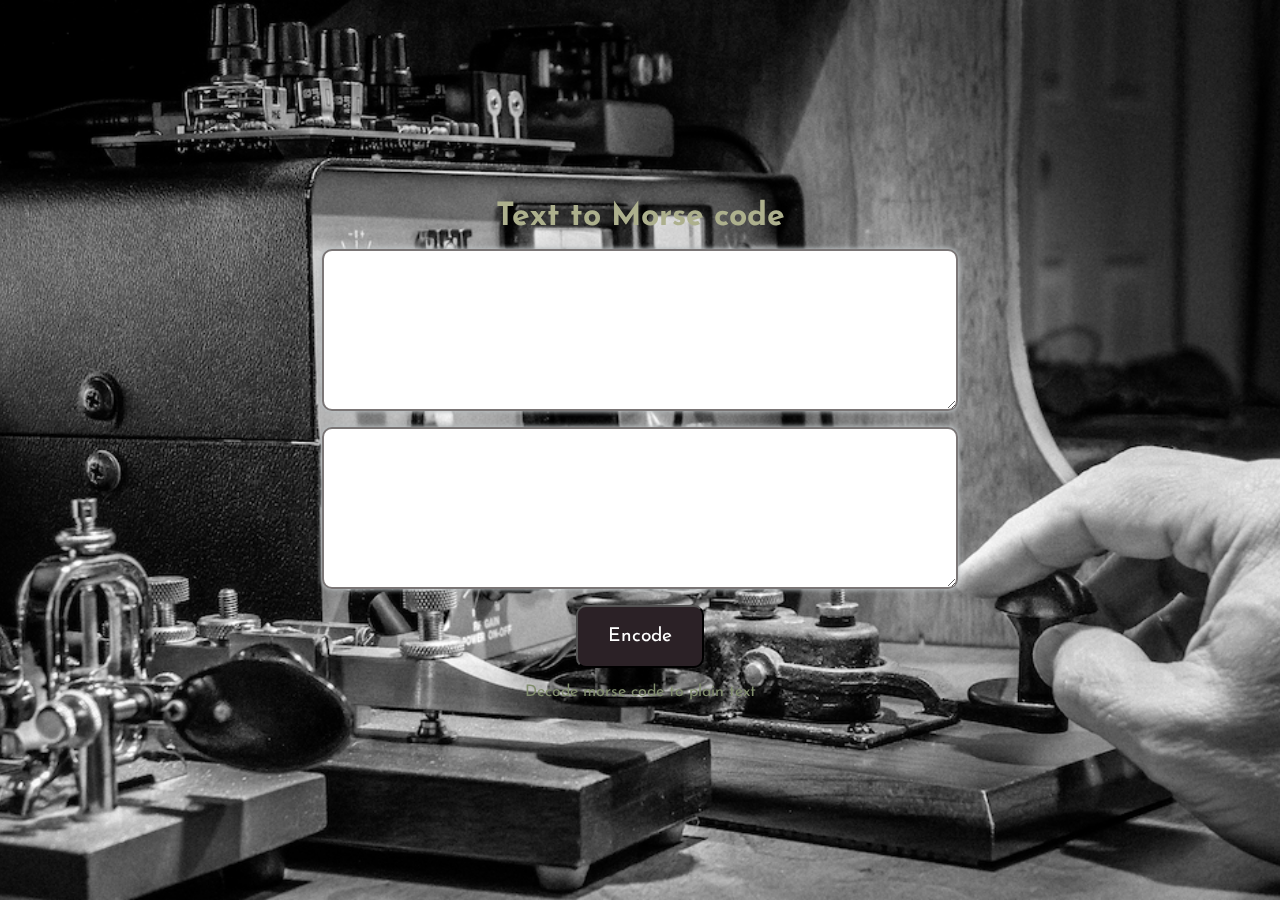
<file: index.html>
<!DOCTYPE html>
<html>
<head>
	<title>Encode text</title>
	<link rel="stylesheet" type="text/css" href="css/style.css">
	<link href="https://fonts.googleapis.com/css2?family=Josefin+Sans:ital,wght@1,500&display=swap" rel="stylesheet">
</head>
<body background="images/image.jpg">

<div>
		<h1>Text to Morse code</h1>
	</br>
		<textarea id="text" cols="50" rows="6"></textarea>
	</br>
		<textarea id="morse" cols="50" rows="6"></textarea>
	</br>
		<button onclick="encode()">Encode</button>
	</br>
		<a href="decode.html">Decode morse code to plain text</a>
</div>

	<script>
		const encode = () => {

			// morseEncode function
			const morseEncode = (e) => {
						switch (e) {
								case '0' :
								return "-----";
								case '1' :
	   							return ".----";
	   							case '2' :
								 return "..---";
								 case '3' :
								 return "...--";
								 case '4' :
								 return "....-";
								 case '5' :
								 return ".....";
								 case '6' :
								 return "-....";
								 case '7' :
								 return "--...";
								 case '8' :
								 return "---..";
								 case '9' :
								 return "----.";
								 break;
							 	case 'a': case 'A' :
							    return ".-";
							    break;
							  case 'b': case 'B' :
							    return "-...";
							    break; 
							  case 'c': case 'C' :
							    return "-.-."; 
							  case 'd': case 'D' :
							    return "-..";
							    break; 
							  case 'e': case 'E' :
							    return "."; 
							    break;
							  case 'f': case 'F' :
							    return "..-.";
							    break; 
							  case 'g': case 'G' :
							    return "--.";
							    break; 
							  case 'h': case 'H' :
							    return "....";
							    break; 
							  case 'i': case 'I' :
							    return ".."; 
							    break;
							  case 'j': case 'J' :
							    return ".---";
							    break; 
							  case 'k': case 'K' :
							    return "-.-"; 
							    break;
							  case 'l': case 'L' :
							    return ".-..";
							    break; 
							  case 'm': case 'M' :
							    return "--"; 
							    break;
							  case 'n': case 'N' :
							    return "-."; 
							    break;
							  case 'o': case 'O' :
							    return "---";
							    break; 
							  case 'p': case 'P' :
							    return ".--.";
							    break;
							  case 'q': case 'Q' :
							    return "--.-";
							    break; 
							  case 'r': case 'R' :
							    return ".-.";
							    break; 
							  case 's': case 'S' :
							    return "...";
							    break;
							  case 't': case 'T' :
							    return "-";
							    break; 
							  case 'u': case 'U' :
							    return "..-";
							    break; 
							  case 'v': case 'V' :
							    return "...-";
							    break; 
							  case 'w': case 'W' :
							    return ".--";
							    break;
							  case 'x': case 'X' :
							    return "-..-";
							    break; 
							  case 'y': case 'Y' :
							    return "-.--";
							    break; 
							  // for space
							  case ' ' :
							   return "     ";
							   break;
							  case 'z': case 'Z' :
							    return "--..";
							  case '!' :
							    return "-.-.--";
							  case '.' :
					   			return ".-.-.-";
					   		  case ',' :
					   			return "--..--";
					}
				}

			let holder  = document.getElementById("morse");

			// print function for print output in textarea
			const print = (data) => {
				for(i = 0; data[i]; i++) {
					holder.innerHTML += morseEncode(data[i]) + " ";
			}
		}

			let input = document.getElementById('text').value;
			print(input);
}
	</script>

</body>
</html>
</file>
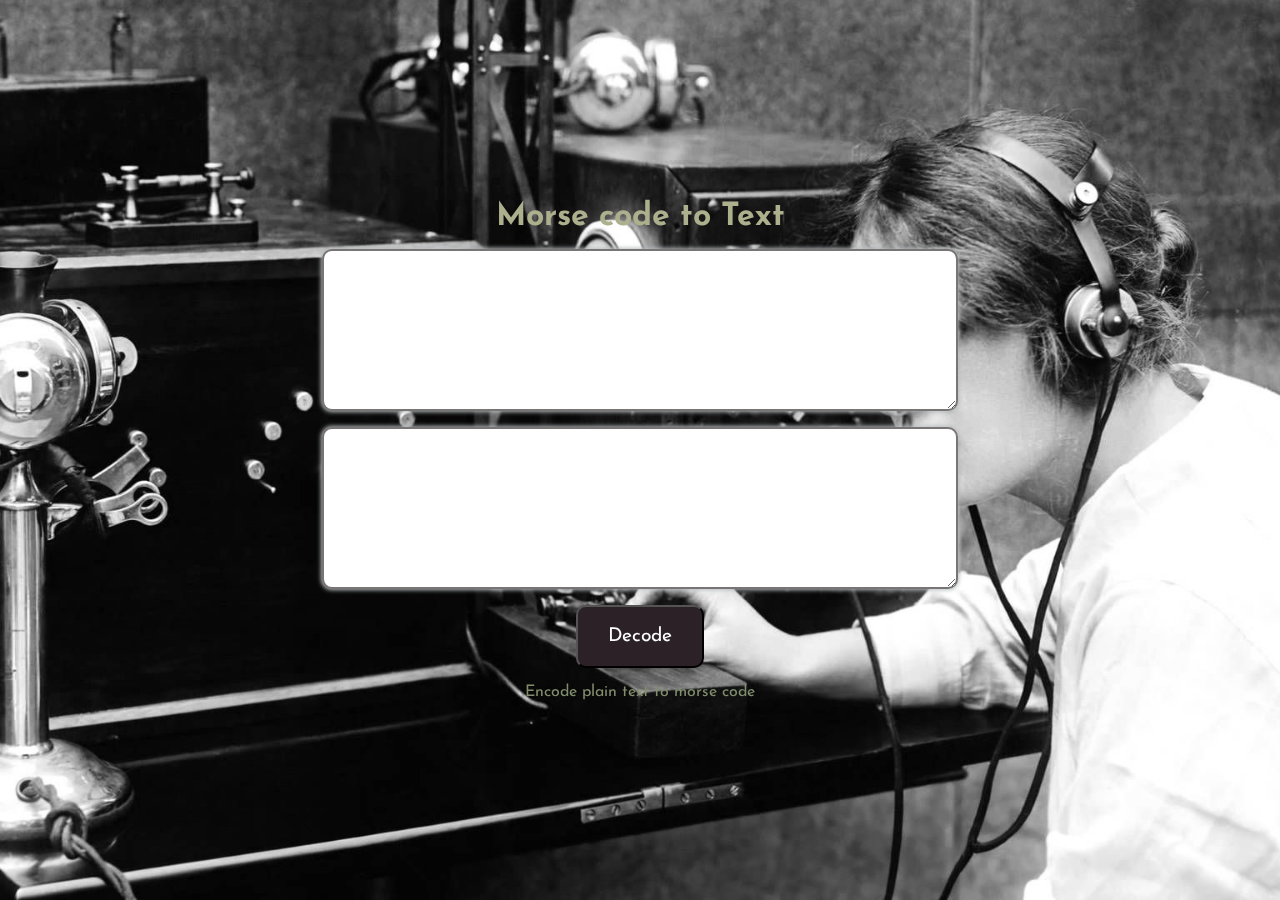
<file: decode.html>
<!DOCTYPE html>
<html>
<head>
	<title>Decode morse code</title>
	<link rel="stylesheet" type="text/css" href="css/style.css">
	<link href="https://fonts.googleapis.com/css2?family=Josefin+Sans:ital,wght@1,500&display=swap" rel="stylesheet">
</head>
<body background="images/image3.jpg">

<div>
		<h1>Morse code to Text</h1>
	</br>
		<textarea id="morse" cols="50" rows="6"></textarea>
	</br>
		<textarea id="text" cols="50" rows="6"></textarea>
	</br>
		<button onclick="decode()">Decode</button>
	</br>
		<a href="index.html">Encode plain text to morse code</a>
</div>

	<script>
		const decode = () => {
			// dictionary of morsecode
				var dictionary = {  
					   "-----" : "0",
					   ".----" : "1",
					   "..---" : "2",
					   "...--" : "3",
					   "....-" : "4",
					   "....." : "5",
					   "-...." : "6",
					   "--..." : "7",
					   "---.." : "8",
					   "----." : "9",
					   ".-" : "a",
					   "-..." : "b",
					   "-.-." : "c",
					   "-.." : "d",
					   "." : "e",
					   "..-." : "f",
					   "--." : "g",
					   "...." : "h",
					   ".." : "i",
					   ".---" : "j",
					   "-.-" : "k",
					   ".-.." : "l",
					   "--" : "m",
					   "-." : "n",
					   "---" : "o",
					   ".--." : "p",
					   "--.-" : "q",
					   ".-." : "r",
					   "..." : "s",
					   "-" : "t",
					   "..-" : "u",
					   "...-" : "v",
					   ".--" : "w",
					   "-..-" : "x",
					   "-.--" : "y",
					   "--.." : "z",
					   "-.-.--" : "!",
					   ".-.-.-" : ".",
					   "--..--" : ","
					};

				// read entered value from textarea
				var message = document.getElementById('morse').value;

				// convert morsecode into text and push into array
				var msgconverted = [];
				message.split("   ").map(function (word) {
					word.split(" ").map(function (latter) {
						// body ....
						msgconverted.push(dictionary[latter]);
					});
					msgconverted.push(" ");
				});

				// print output on textarea
				document.getElementById('text').innerHTML = (msgconverted.join(""));
}
	</script>

</body>
</html>
</file>
<file: css/style.css>
* {
			padding: 0;
			margin: 0;
			font-family: 'Josefin Sans', sans-serif;
		}
		body {
			background-repeat: no-repeat;
			background-size: cover;
			background-position: center;
			filter : grayscale(50%);
		}
		h1 {
			color: #adb36e;
		}
		div {
			height: 100vh;
			display: flex;
			justify-content: center;
			align-items: center;
			flex-direction: column;
		}
		textarea {
			border: 2px solid #7e7474;
			border-radius: 10px;
			font-size: 1.4rem;
			padding: 10px 2px;
			box-shadow: 0 0 4px 1px #b2bec3;
		}
		button {
			padding: 20px 30px;
			background-color: #321f28;
			color: #fff;
			border-radius: 10px;
			border: 2x solid #0984e3;
			font-size: 1.2rem;
			outline: none;
			cursor : pointer;
		}
		a {
			color: #799351;
			text-decoration: none;
		}
		a:hover {
			color: #ffdd93;
		}
		a:visited {
			color: #f7dad9;
		}
</file>
